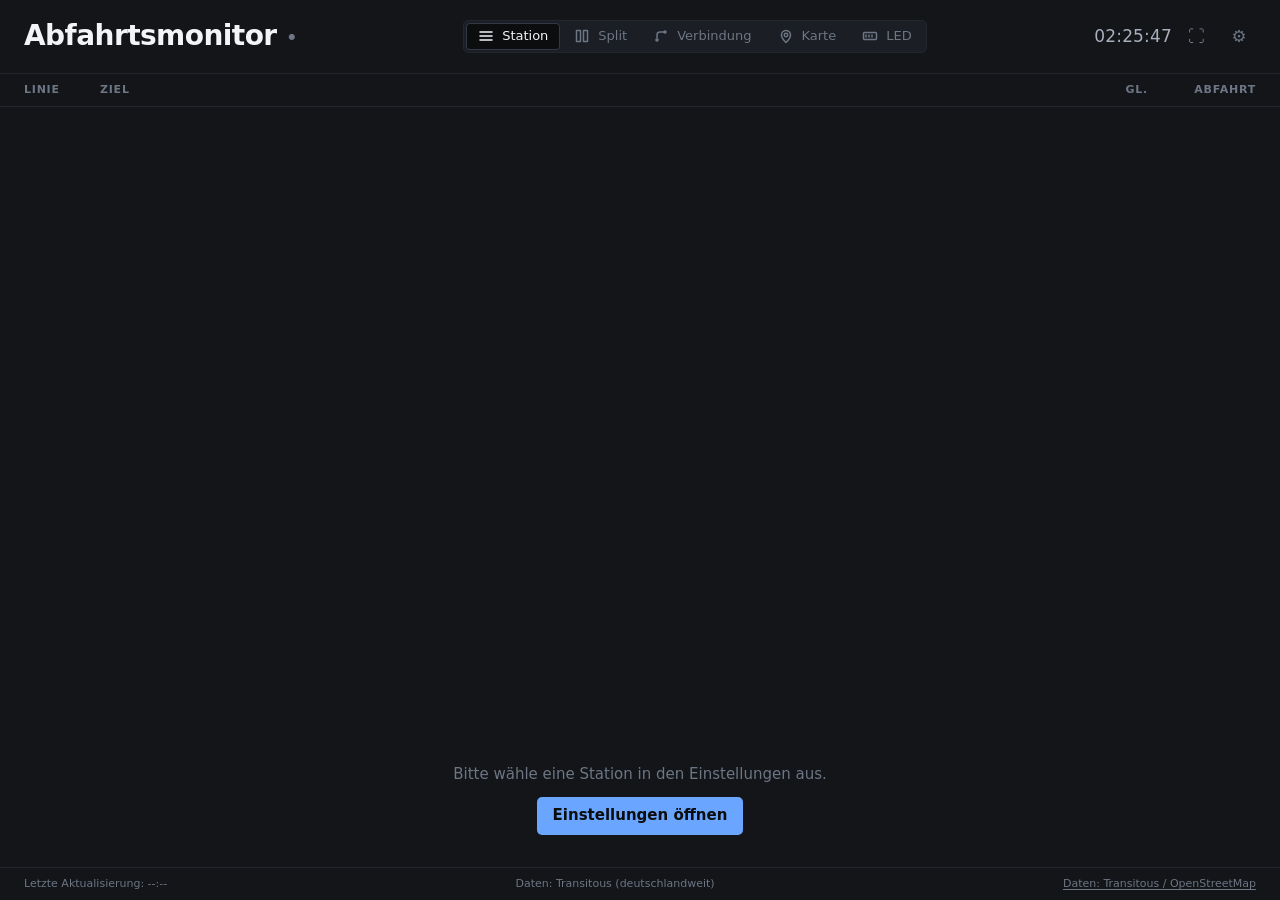
<file: index.html>
<!DOCTYPE html>
<html lang="de" data-theme="dark">
<head>
    <meta charset="UTF-8">
    <meta name="viewport" content="width=device-width, initial-scale=1.0">
    <meta name="description" content="Echtzeit-Abfahrtsmonitor für Berliner Nahverkehr (BVG/VBB) — mehrere Stationen, Fußweg-Filter, Kiosk- und LED-Panel-Ansicht.">
    <meta name="color-scheme" content="dark">
    <meta name="theme-color" content="#1a1a1a">
    <title>Abfahrtsmonitor</title>
    <link rel="icon" href="icons/icon-192.png" type="image/png">
    <link rel="apple-touch-icon" href="icons/apple-touch-icon.png">
    <link rel="manifest" href="manifest.json">
    <link rel="stylesheet" href="css/styles.css">
</head>
<body>
    <div id="app">
        <!-- Settings Panel -->
        <div id="settings-panel" class="settings-panel">
            <div class="settings-header">
                <h2>Einstellungen</h2>
                <button id="close-settings" class="btn-icon" aria-label="Close settings">&times;</button>
            </div>
            <div class="settings-content">
                <!-- Station Search -->
                <div class="setting-group">
                    <label for="station-search">Station hinzufügen</label>
                    <div class="search-wrapper">
                        <input type="text" id="station-search" placeholder="z.B. Alexanderplatz, Kottbusser Tor..." autocomplete="off">
                        <div id="search-results" class="search-results hidden"></div>
                    </div>
                </div>

                <!-- Saved Stations -->
                <div class="setting-group">
                    <label>Gespeicherte Stationen</label>
                    <div id="saved-stations" class="saved-stations"></div>
                </div>

                <!-- Home address -->
                <div class="setting-group">
                    <label for="home-address">Zuhause (Adresse)</label>
                    <div class="search-wrapper">
                        <input type="text" id="home-address" placeholder="z.B. Karl-Marx-Allee 1, 10178 Berlin" autocomplete="off">
                        <div id="home-address-results" class="search-results hidden"></div>
                    </div>
                    <div id="home-address-current" class="home-address-current"></div>
                    <p class="setting-hint">Wird als Startpunkt in der Verbindungssuche angeboten &mdash; der Fußweg zur Haltestelle wird dann mitberechnet.</p>
                </div>

                <!-- Place lookup -->
                <div class="setting-group">
                    <label>Ortssuche</label>
                    <label class="toggle-label">
                        <input type="checkbox" id="geocoder-toggle" checked>
                        <span>Orte über OpenStreetMap finden</span>
                    </label>
                    <p class="setting-hint">Findet Ziele, die der Verkehrsverbund nicht kennt (Restaurants, Markthallen, Läden). Nur wenn die Verbundsuche nichts findet, wird der Suchbegriff an <code>photon.komoot.io</code> geschickt.</p>
                </div>

                <!-- Transport Filters -->
                <div class="setting-group">
                    <label>Verkehrsmittel</label>
                    <div class="filter-toggles">
                        <label class="toggle-label">
                            <input type="checkbox" id="filter-suburban" checked>
                            <span class="badge badge-suburban">S</span> S-Bahn
                        </label>
                        <label class="toggle-label">
                            <input type="checkbox" id="filter-subway" checked>
                            <span class="badge badge-subway">U</span> U-Bahn
                        </label>
                        <label class="toggle-label">
                            <input type="checkbox" id="filter-tram" checked>
                            <span class="badge badge-tram">T</span> Tram
                        </label>
                        <label class="toggle-label">
                            <input type="checkbox" id="filter-bus" checked>
                            <span class="badge badge-bus">B</span> Bus
                        </label>
                        <label class="toggle-label">
                            <input type="checkbox" id="filter-ferry" checked>
                            <span class="badge badge-ferry">F</span> Fähre
                        </label>
                        <label class="toggle-label">
                            <input type="checkbox" id="filter-express" checked>
                            <span class="badge badge-express">IC</span> IC/ICE
                        </label>
                        <label class="toggle-label">
                            <input type="checkbox" id="filter-regional" checked>
                            <span class="badge badge-regional">RE</span> Regional
                        </label>
                    </div>
                </div>

                <!-- Theme Toggle -->
                <div class="setting-group">
                    <label>Darstellung</label>
                    <div class="theme-switch">
                        <button id="theme-dark" class="btn-theme active">Dunkel</button>
                        <button id="theme-modern" class="btn-theme">Modern</button>
                    </div>
                </div>

                <!-- Display Mode -->
                <div class="setting-group">
                    <label>Ansicht</label>
                    <div class="view-mode-switch">
                        <button id="view-single" class="btn-theme active">Einzelstation</button>
                        <button id="view-split" class="btn-theme">Split-View</button>
                        <button id="view-journey" class="btn-theme">Verbindung</button>
                        <button id="view-map" class="btn-theme">Karte</button>
                        <button id="view-led" class="btn-theme">LED-Panel</button>
                    </div>
                    <p class="setting-hint" id="split-hint">Split-View zeigt zwei Stationen nebeneinander (mind. 2 Stationen nötig).</p>
                    <p class="setting-hint" id="led-hint">LED-Panel emuliert eine 128&times;32 HUB75/P10 LED-Matrix.</p>
                </div>

                <!-- Split View Station Selection -->
                <div class="setting-group">
                    <label for="split-left-select">Split-View: Linke Station</label>
                    <select id="split-left-select"></select>
                    <label for="split-right-select">Split-View: Rechte Station</label>
                    <select id="split-right-select"></select>
                </div>

                <!-- LED Scroll Settings -->
                <div class="setting-group">
                    <label>LED-Panel Scroll</label>
                    <label class="toggle-label">
                        <input type="checkbox" id="led-scroll-toggle" checked>
                        <span>Scrollen aktiviert</span>
                    </label>
                    <label for="led-scroll-speed">Scroll-Geschwindigkeit</label>
                    <select id="led-scroll-speed">
                        <option value="1500">1.5s (Schnell)</option>
                        <option value="2000">2s</option>
                        <option value="3000" selected>3s (Standard)</option>
                        <option value="4000">4s</option>
                        <option value="5000">5s</option>
                        <option value="8000">8s (Langsam)</option>
                    </select>
                    <p class="setting-hint">Wenn deaktiviert, werden nur die nächsten 3 Abfahrten angezeigt.</p>
                </div>

                <!-- Kiosk Mode -->
                <div class="setting-group">
                    <label>Kiosk-Modus</label>
                    <label class="toggle-label">
                        <input type="checkbox" id="kiosk-toggle">
                        <span>Vollbild ohne Bedienelemente</span>
                    </label>
                    <p class="setting-hint">Doppelklick oder Escape zum Beenden des Kiosk-Modus.</p>
                </div>

                <!-- Number of Departures -->
                <div class="setting-group">
                    <label for="api-provider">Datenquelle</label>
                    <select id="api-provider">
                        <option value="api.transitous.org">Transitous (deutschlandweit)</option>
                        <option value="v6.db.transport.rest">DB (deutschlandweit)</option>
                        <option value="v6.bvg.transport.rest">BVG (Berlin)</option>
                        <option value="v6.vbb.transport.rest">VBB (Berlin + Brandenburg)</option>
                    </select>
                    <p class="setting-hint" id="provider-hint"></p>
                </div>

                <div class="setting-group">
                    <label for="departure-count">Anzahl Abfahrten</label>
                    <select id="departure-count">
                        <option value="1">1</option>
                        <option value="3">3</option>
                        <option value="6" selected>6</option>
                        <option value="9">9</option>
                        <option value="12">12</option>
                        <option value="15">15</option>
                    </select>
                </div>

                <!-- Refresh Interval -->
                <div class="setting-group">
                    <label for="refresh-interval">Aktualisierung (Sekunden)</label>
                    <input type="number" id="refresh-interval" min="10" max="120" value="30">
                </div>
            </div>
        </div>

        <!-- Main Display -->
        <div id="display" class="display">
            <!-- Header -->
            <div class="display-header" id="display-header">
                <div class="header-left">
                    <h1 class="station-name" id="current-station-name">Abfahrtsmonitor</h1>
                    <span class="realtime-indicator" id="realtime-indicator" title="Echtzeitdaten">&#9679;</span>
                </div>
                <!-- Ansicht: the same modes as the settings panel, one click away.
                     data-view drives both; the settings buttons stay in sync. -->
                <div class="view-switch" id="view-switch" role="group" aria-label="Ansicht">
                    <button class="view-btn active" data-view="single" title="Einzelstation">
                        <svg viewBox="0 0 16 16" aria-hidden="true"><path d="M2 4h12M2 8h12M2 12h12"/></svg>
                        <span>Station</span>
                    </button>
                    <button class="view-btn" data-view="split" title="Split-View">
                        <svg viewBox="0 0 16 16" aria-hidden="true"><path d="M2.5 2.5h4v11h-4zM9.5 2.5h4v11h-4z"/></svg>
                        <span>Split</span>
                    </button>
                    <button class="view-btn" data-view="journey" title="Verbindung suchen">
                        <svg viewBox="0 0 16 16" aria-hidden="true"><circle cx="4" cy="12" r="1.8"/><circle cx="12" cy="4" r="1.8"/><path d="M4 10V7a3 3 0 0 1 3-3h5"/></svg>
                        <span>Verbindung</span>
                    </button>
                    <button class="view-btn" data-view="map" title="Karte">
                        <svg viewBox="0 0 16 16" aria-hidden="true"><path d="M8 14.5s4.5-4.2 4.5-7.5a4.5 4.5 0 1 0-9 0c0 3.3 4.5 7.5 4.5 7.5z"/><circle cx="8" cy="7" r="1.7"/></svg>
                        <span>Karte</span>
                    </button>
                    <button class="view-btn" data-view="led" title="LED-Panel">
                        <svg viewBox="0 0 16 16" aria-hidden="true"><rect x="1.5" y="4.5" width="13" height="7" rx="1"/><path d="M4 7v2M7 7v2M10 7v2"/></svg>
                        <span>LED</span>
                    </button>
                </div>

                <div class="header-right">
                    <span id="clock" class="clock"></span>
                    <button id="kiosk-btn" class="btn-icon" aria-label="Kiosk mode" title="Kiosk-Modus">&#9974;</button>
                    <button id="open-settings" class="btn-icon" aria-label="Settings">&#9881;</button>
                </div>
            </div>

            <!-- Station Tabs (for single-view with multiple stations) -->
            <div id="station-tabs" class="station-tabs hidden"></div>

            <!-- Alerts Banner -->
            <div id="alerts-banner" class="alerts-banner hidden" role="status" aria-live="polite"></div>

            <!-- Single Station Board -->
            <div id="single-view" class="board">
                <div class="board-header">
                    <span class="col-line">Linie</span>
                    <span class="col-destination">Ziel</span>
                    <span class="col-platform">Gl.</span>
                    <span class="col-departure">Abfahrt</span>
                </div>
                <div id="departures-list" class="departures-list"></div>
                <div class="loading hidden" id="loading-indicator">
                    <div class="loading-spinner"></div>
                    <p>Lade Abfahrten...</p>
                </div>
                <div class="no-station hidden" id="no-station-msg">
                    <p>Bitte wähle eine Station in den Einstellungen aus.</p>
                    <button id="open-settings-cta" class="btn-primary">Einstellungen öffnen</button>
                </div>
                <div class="board-message hidden" id="board-message"></div>
            </div>

            <!-- Split View (two stations side by side) -->
            <div id="split-view" class="split-view hidden">
                <div class="split-pane" id="split-pane-left">
                    <div class="split-pane-header" id="split-header-left">Station 1</div>
                    <div class="board-header">
                        <span class="col-line">Linie</span>
                        <span class="col-destination">Ziel</span>
                        <span class="col-platform">Gl.</span>
                        <span class="col-departure">Abfahrt</span>
                    </div>
                    <div class="departures-list" id="split-departures-left"></div>
                </div>
                <div class="split-divider"></div>
                <div class="split-pane" id="split-pane-right">
                    <div class="split-pane-header" id="split-header-right">Station 2</div>
                    <div class="board-header">
                        <span class="col-line">Linie</span>
                        <span class="col-destination">Ziel</span>
                        <span class="col-platform">Gl.</span>
                        <span class="col-departure">Abfahrt</span>
                    </div>
                    <div class="departures-list" id="split-departures-right"></div>
                </div>
            </div>

            <!-- Journey Planner View -->
            <div id="journey-view" class="journey-view hidden">
                <div class="journey-controls">
                    <div class="journey-endpoint">
                        <label for="journey-from">Von</label>
                        <select id="journey-from"></select>
                    </div>
                    <span class="journey-arrow" aria-hidden="true">&rarr;</span>
                    <div class="journey-endpoint search-wrapper">
                        <label for="journey-to">Nach</label>
                        <input type="text" id="journey-to" placeholder="Ziel suchen&hellip;" autocomplete="off">
                        <div id="journey-to-results" class="search-results hidden"></div>
                    </div>
                    <button id="journey-fav" class="btn-icon journey-fav" title="Ziel merken"
                            aria-label="Ziel merken" aria-pressed="false">&#9734;</button>
                    <button id="journey-search" class="btn-primary">Verbindungen</button>
                </div>
                <div class="journey-meta-row">
                    <div id="journey-favourites" class="journey-favourites"></div>
                    <span id="journey-walk-note" class="journey-walk-note"></span>
                </div>
                <div id="journey-results" class="journey-results" aria-live="polite"></div>
            </div>

            <!-- Map View -->
            <div id="map-view" class="map-view hidden">
                <div class="map-toolbar">
                    <span class="map-title is-default" id="map-title">Karte</span>
                    <div class="search-wrapper map-line-search">
                        <input type="text" id="map-line-input" placeholder="Linie anzeigen, z.B. M10"
                               autocomplete="off" aria-label="Linie anzeigen">
                        <div id="map-line-results" class="search-results hidden"></div>
                    </div>
                    <label class="toggle-label map-live">
                        <input type="checkbox" id="map-live-toggle" checked>
                        <span class="label-long">Live-Fahrzeuge</span>
                        <span class="label-short" aria-hidden="true">Live</span>
                    </label>
                    <div class="map-filters" id="map-filters" role="group" aria-label="Verkehrsmittel auf der Karte">
                        <button class="map-filter badge badge-suburban" data-product="suburban" title="S-Bahn" aria-pressed="true">S</button>
                        <button class="map-filter badge badge-subway" data-product="subway" title="U-Bahn" aria-pressed="true">U</button>
                        <button class="map-filter badge badge-tram" data-product="tram" title="Tram" aria-pressed="true">T</button>
                        <button class="map-filter badge badge-bus" data-product="bus" title="Bus" aria-pressed="true">B</button>
                        <button class="map-filter badge badge-ferry" data-product="ferry" title="F&auml;hre" aria-pressed="true">F</button>
                        <button class="map-filter badge badge-express" data-product="express" title="IC/ICE" aria-pressed="true">IC</button>
                        <button class="map-filter badge badge-regional" data-product="regional" title="Regional" aria-pressed="true">RE</button>
                    </div>
                    <button id="map-fit" class="btn-ghost" title="Ansicht anpassen" aria-label="Ansicht anpassen">
                        <span class="label-long">Ansicht anpassen</span>
                        <span class="label-short" aria-hidden="true">&#8690;</span>
                    </button>
                    <button id="map-clear" class="btn-ghost" title="Route l&ouml;schen" aria-label="Route l&ouml;schen">
                        <span class="label-long">Route l&ouml;schen</span>
                        <span class="label-short" aria-hidden="true">&#10005;</span>
                    </button>
                    <span class="map-status" id="map-status"></span>
                </div>
                <div id="map-container" class="map-container"></div>
                <button id="map-reload-area" class="map-reload-area hidden" type="button">
                    <span aria-hidden="true">&#8635;</span> Fahrzeuge hier laden
                </button>
            </div>

            <!-- LED Panel Emulation View -->
            <div id="led-view" class="led-view hidden">
                <div class="led-frame">
                    <canvas id="led-canvas" width="128" height="32"></canvas>
                </div>
            </div>

            <!-- Footer -->
            <div class="display-footer" id="display-footer">
                <span id="last-update">Letzte Aktualisierung: --:--</span>
                <span class="data-source" id="data-source">Daten werden geladen&hellip;</span>
                <a class="data-attribution hidden" id="data-attribution" target="_blank" rel="noopener"></a>
            </div>
        </div>
    </div>

    <script src="js/motis.js" defer></script>
    <script src="js/api.js" defer></script>
    <script src="js/config.js" defer></script>
    <script src="js/led-renderer.js" defer></script>
    <script src="js/map.js" defer></script>
    <script src="js/journey.js" defer></script>
    <script src="js/geocode.js" defer></script>
    <script src="js/app.js" defer></script>
</body>
</html>
</file>
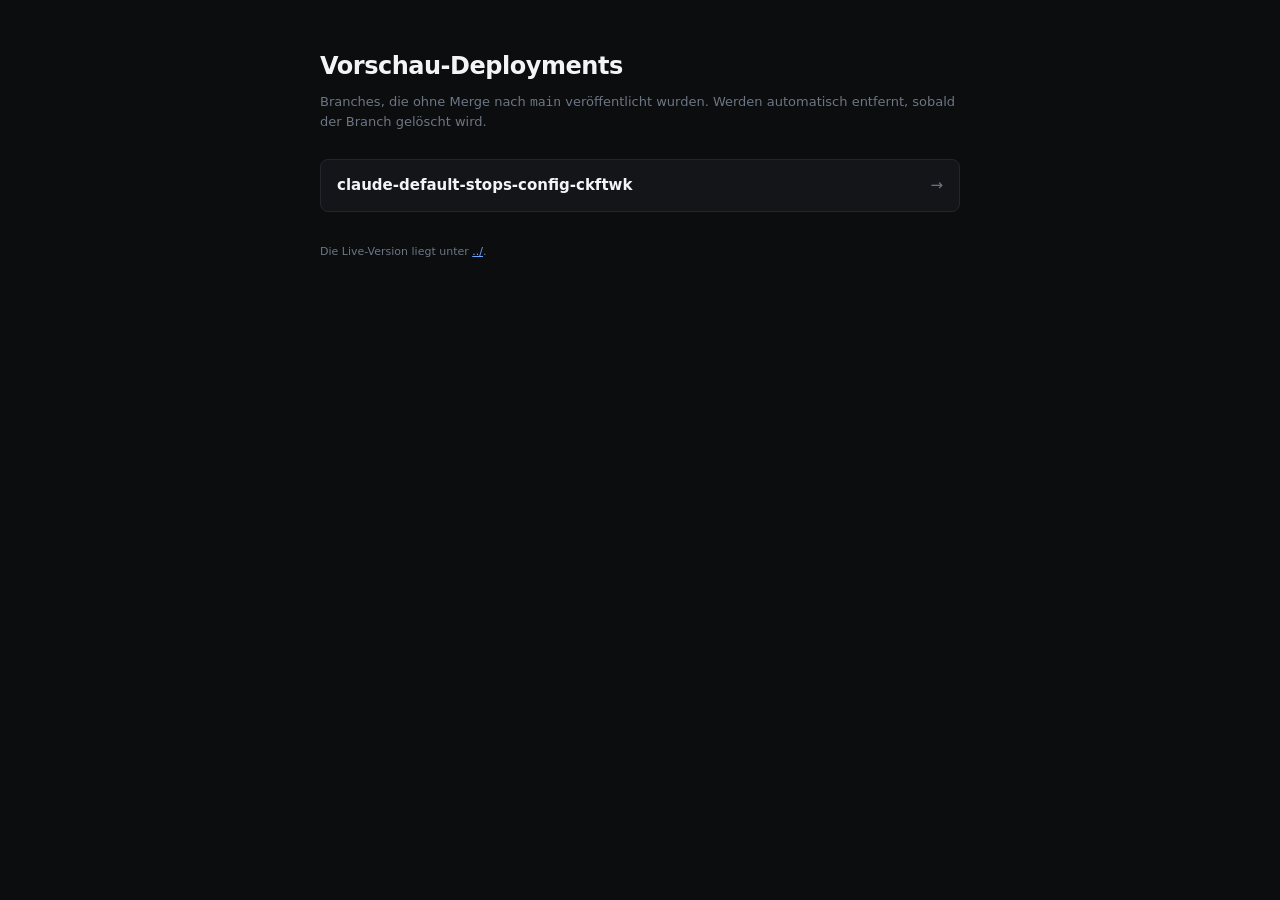
<file: preview/index.html>
<!DOCTYPE html>
<html lang="de">
<head>
<meta charset="UTF-8">
<meta name="viewport" content="width=device-width, initial-scale=1.0">
<meta name="color-scheme" content="dark">
<title>Vorschau-Deployments — Abfahrtsmonitor</title>
<style>
  :root {
    --surface-0: #0c0d0f; --surface-1: #131519; --surface-2: #1b1e24;
    --text-1: #f2f4f7; --text-2: #a8b0bd; --text-3: #6c7684;
    --line: #23262d; --accent: #6aa5ff;
    color-scheme: dark;
  }
  * { box-sizing: border-box; margin: 0; padding: 0; }
  body {
    font: 15px/1.5 system-ui, -apple-system, 'Segoe UI', Roboto, sans-serif;
    background: var(--surface-0); color: var(--text-1);
    padding: 48px 24px; display: flex; justify-content: center;
    -webkit-font-smoothing: antialiased;
  }
  main { width: 100%; max-width: 640px; }
  h1 { font-size: 1.5rem; font-weight: 650; letter-spacing: -0.02em; }
  .lede { color: var(--text-3); margin: 8px 0 28px; font-size: 0.8125rem; }
  ul { list-style: none; display: flex; flex-direction: column; gap: 8px; }
  a.card {
    display: flex; align-items: center; justify-content: space-between; gap: 16px;
    padding: 14px 16px; border: 1px solid var(--line); border-radius: 8px;
    background: var(--surface-1); color: var(--text-1); text-decoration: none;
    transition: border-color 120ms, background 120ms;
  }
  a.card:hover { border-color: var(--accent); background: var(--surface-2); }
  .name { font-weight: 650; word-break: break-word; }
  .go { color: var(--text-3); flex-shrink: 0; }
  footer { margin-top: 32px; font-size: 0.6875rem; color: var(--text-3); }
  footer a { color: var(--accent); }
</style>
</head>
<body>
<main>
<h1>Vorschau-Deployments</h1>
<p class="lede">Branches, die ohne Merge nach <code>main</code> veröffentlicht wurden. Werden automatisch entfernt, sobald der Branch gelöscht wird.</p>
<ul>
  <li><a class="card" href="./claude-default-stops-config-ckftwk/"><span class="name">claude-default-stops-config-ckftwk</span><span class="go">&rarr;</span></a></li>
</ul>
<footer>Die Live-Version liegt unter <a href="../">../</a>.</footer>
</main>
</body>
</html>
</file>
<file: css/styles.css>
/* =============================================================================
   Abfahrtsmonitor — design system

   One token set, two themes. Everything below is expressed in those tokens, so
   a theme is a palette swap rather than a parallel stylesheet.

   Principles:
   - Colour carries information, not decoration. Line badges are the only
     saturated things on screen; every surface around them stays neutral.
   - One type family, one scale, tabular figures wherever numbers are compared.
   - Hairlines and spacing separate rows — not alternating fills or borders.
   ========================================================================== */

:root {
    /* --- Type --- */
    --font-sans: system-ui, -apple-system, 'Segoe UI', Roboto, 'Helvetica Neue', Arial, sans-serif;
    --font-mono: ui-monospace, SFMono-Regular, 'SF Mono', Menlo, Consolas, monospace;

    --text-xs: 0.6875rem;   /* 11px — captions, meta */
    --text-sm: 0.8125rem;   /* 13px — secondary */
    --text-base: 0.9375rem; /* 15px — body */
    --text-md: 1.0625rem;   /* 17px — destinations */
    --text-lg: 1.375rem;    /* 22px — times */
    --text-xl: 1.75rem;     /* 28px — station name */

    --weight-normal: 400;
    --weight-medium: 500;
    --weight-bold: 650;

    /* --- Spacing (8px rhythm) --- */
    --space-1: 4px;
    --space-2: 8px;
    --space-3: 12px;
    --space-4: 16px;
    --space-5: 24px;
    --space-6: 32px;

    --gutter: var(--space-5);

    /* --- Motion --- */
    --ease: cubic-bezier(0.2, 0, 0.2, 1);
    --fast: 120ms;
    --slow: 240ms;
}

/* --- Board: deep neutral, built to be read across a room --- */
[data-theme="dark"] {
    --surface-0: #0c0d0f;   /* page */
    --surface-1: #131519;   /* board */
    --surface-2: #1b1e24;   /* raised: panels, inputs */
    --surface-3: #23272f;   /* hover */

    --text-1: #f2f4f7;      /* primary */
    --text-2: #a8b0bd;      /* secondary */
    --text-3: #6c7684;      /* muted */

    --line: #23262d;        /* hairline */
    --line-strong: #333844;

    --accent: #6aa5ff;
    --accent-soft: rgba(106, 165, 255, 0.14);
    --accent-text: #0c0d0f;

    --danger: #ff7a6b;
    --ok: #6fcf97;
    --warn: #f0b866;
    --warn-soft: rgba(240, 184, 102, 0.12);

    --radius: 8px;
    --radius-sm: 5px;
    --shadow: 0 12px 32px rgba(0, 0, 0, 0.45);

    --badge-fg: #ffffff;
    --map-stop: #8892a0;
    --map-stop-major: #f2f4f7;
    --map-stop-ring: #0c0d0f;

    color-scheme: dark;
}

/* --- Modern: softer, cooler, more card-like --- */
[data-theme="modern"] {
    --surface-0: #15171e;
    --surface-1: #1b1e27;
    --surface-2: #232733;
    --surface-3: #2c313f;

    --text-1: #e8ebf2;
    --text-2: #a6adbd;
    --text-3: #737b8c;

    --line: #2a2f3c;
    --line-strong: #3a4152;

    --accent: #8fa9ff;
    --accent-soft: rgba(143, 169, 255, 0.16);
    --accent-text: #15171e;

    --danger: #f79489;
    --ok: #8ad9ab;
    --warn: #f2c078;
    --warn-soft: rgba(242, 192, 120, 0.14);

    --radius: 14px;
    --radius-sm: 9px;
    --shadow: 0 16px 40px rgba(0, 0, 0, 0.4);

    --badge-fg: #ffffff;
    --map-stop: #8f97a8;
    --map-stop-major: #e8ebf2;
    --map-stop-ring: #1b1e27;

    color-scheme: dark;
}

/* ===== Reset & base ===== */
*, *::before, *::after {
    box-sizing: border-box;
    margin: 0;
    padding: 0;
}

html, body {
    height: 100%;
    overflow: hidden;
}

body {
    font-family: var(--font-sans);
    font-size: var(--text-base);
    line-height: 1.45;
    background: var(--surface-0);
    color: var(--text-1);
    -webkit-font-smoothing: antialiased;
    text-rendering: optimizeLegibility;
}

#app {
    height: 100%;
    display: flex;
}

button, input, select {
    font: inherit;
    color: inherit;
}

:focus-visible {
    outline: 2px solid var(--accent);
    outline-offset: 2px;
    border-radius: var(--radius-sm);
}

.hidden {
    display: none !important;
}

/* Numbers that get compared down a column must not jitter. */
.clock,
.col-departure,
.leg-time,
.journey-window,
.walk-time-input {
    font-variant-numeric: tabular-nums;
    font-feature-settings: 'tnum' 1;
}

/* ===== Display shell ===== */
.display {
    flex: 1;
    display: flex;
    flex-direction: column;
    min-width: 0;
    background: var(--surface-1);
}

.display-header {
    display: flex;
    align-items: center;
    justify-content: space-between;
    flex-wrap: wrap;
    gap: var(--space-3) var(--space-4);
    padding: var(--space-4) var(--gutter);
    border-bottom: 1px solid var(--line);
    background: var(--surface-1);
}

.header-left {
    display: flex;
    align-items: center;
    gap: var(--space-3);
    min-width: 0;
}

.station-name {
    font-size: var(--text-xl);
    font-weight: var(--weight-bold);
    letter-spacing: -0.02em;
    color: var(--text-1);
    white-space: nowrap;
    overflow: hidden;
    text-overflow: ellipsis;
}

/* Live-data dot: grey when the feed is only scheduled data, green when real. */
.realtime-indicator {
    font-size: 0.5rem;
    color: var(--text-3);
    transition: color var(--slow) var(--ease);
    flex-shrink: 0;
}

.realtime-indicator.is-live {
    color: var(--ok);
}

.header-right {
    display: flex;
    align-items: center;
    gap: var(--space-2);
    flex-shrink: 0;
}

.clock {
    font-size: var(--text-md);
    font-weight: var(--weight-medium);
    color: var(--text-2);
    letter-spacing: 0.01em;
}

.display-footer {
    display: flex;
    justify-content: space-between;
    gap: var(--space-4);
    padding: var(--space-2) var(--gutter);
    border-top: 1px solid var(--line);
    font-size: var(--text-xs);
    color: var(--text-3);
}

/* Credit for sources that require it — a link, and it has to stay legible. */
.data-attribution {
    color: var(--text-3);
    text-decoration: underline;
    text-underline-offset: 2px;
    white-space: nowrap;
}

.data-attribution:hover { color: var(--text-2); }

/* ===== View switch (header) ===== */
.view-switch {
    display: flex;
    gap: 2px;
    padding: 2px;
    border: 1px solid var(--line);
    border-radius: var(--radius-sm);
    background: var(--surface-2);
    flex-shrink: 0;
}

.view-btn {
    display: inline-flex;
    align-items: center;
    gap: var(--space-2);
    padding: var(--space-1) var(--space-3);
    border: none;
    border-radius: calc(var(--radius-sm) - 1px);
    background: transparent;
    color: var(--text-3);
    font-size: var(--text-sm);
    font-weight: var(--weight-medium);
    white-space: nowrap;
    cursor: pointer;
    transition: background var(--fast) var(--ease), color var(--fast) var(--ease);
}

.view-btn svg {
    width: 16px;
    height: 16px;
    flex-shrink: 0;
    fill: none;
    stroke: currentColor;
    stroke-width: 1.5;
    stroke-linecap: round;
    stroke-linejoin: round;
}

/* The journey and map glyphs read better as solid dots than as rings. */
.view-btn svg circle { fill: currentColor; stroke: none; }
.view-btn svg circle[r="1.7"] { fill: var(--surface-1); stroke: currentColor; }

.view-btn:hover { color: var(--text-1); }

.view-btn.active {
    background: var(--surface-0);
    color: var(--text-1);
    box-shadow: inset 0 0 0 1px var(--line-strong);
}

/* ===== Buttons ===== */
.btn-icon {
    display: inline-flex;
    align-items: center;
    justify-content: center;
    width: 34px;
    height: 34px;
    border: none;
    border-radius: var(--radius-sm);
    background: transparent;
    color: var(--text-3);
    cursor: pointer;
    font-size: 1.05rem;
    transition: background var(--fast) var(--ease), color var(--fast) var(--ease);
}

.btn-icon:hover {
    background: var(--surface-3);
    color: var(--text-1);
}

.btn-primary {
    padding: var(--space-2) var(--space-4);
    border: none;
    border-radius: var(--radius-sm);
    background: var(--accent);
    color: var(--accent-text);
    font-weight: var(--weight-bold);
    cursor: pointer;
    transition: filter var(--fast) var(--ease);
}

.btn-primary:hover { filter: brightness(1.08); }

.btn-ghost {
    padding: var(--space-1) var(--space-3);
    border: 1px solid var(--line-strong);
    border-radius: var(--radius-sm);
    background: transparent;
    color: var(--text-2);
    font-size: var(--text-sm);
    cursor: pointer;
    transition: border-color var(--fast) var(--ease), color var(--fast) var(--ease);
}

.btn-ghost:hover { border-color: var(--accent); color: var(--text-1); }

.btn-theme {
    padding: var(--space-2) var(--space-3);
    border: 1px solid var(--line-strong);
    border-radius: var(--radius-sm);
    background: transparent;
    color: var(--text-2);
    font-size: var(--text-sm);
    cursor: pointer;
    transition: all var(--fast) var(--ease);
}

.btn-theme:hover { color: var(--text-1); border-color: var(--text-3); }

.btn-theme.active {
    background: var(--accent-soft);
    border-color: var(--accent);
    color: var(--text-1);
}

.btn-remove {
    width: 26px;
    height: 26px;
    border: none;
    border-radius: var(--radius-sm);
    background: transparent;
    color: var(--text-3);
    font-size: 1.1rem;
    line-height: 1;
    cursor: pointer;
    transition: background var(--fast) var(--ease), color var(--fast) var(--ease);
}

.btn-remove:hover { background: var(--surface-3); color: var(--danger); }

.btn-home {
    width: 26px;
    height: 26px;
    border: none;
    border-radius: var(--radius-sm);
    background: transparent;
    color: var(--text-3);
    font-size: 0.85rem;
    line-height: 1;
    cursor: pointer;
    transition: color var(--fast) var(--ease);
}

.btn-home:hover { color: var(--text-2); }
.btn-home.active { color: var(--warn); }

/* ===== Settings panel ===== */
.settings-panel {
    width: 340px;
    flex-shrink: 0;
    display: flex;
    flex-direction: column;
    background: var(--surface-2);
    border-right: 1px solid var(--line);
    margin-left: -340px;
    transition: margin-left var(--slow) var(--ease);
}

.settings-panel.open { margin-left: 0; }

.settings-header {
    display: flex;
    align-items: center;
    justify-content: space-between;
    padding: var(--space-4) var(--space-5);
    border-bottom: 1px solid var(--line);
}

.settings-header h2 {
    font-size: var(--text-md);
    font-weight: var(--weight-bold);
    letter-spacing: -0.01em;
}

.settings-content {
    flex: 1;
    overflow-y: auto;
    padding: var(--space-5);
    display: flex;
    flex-direction: column;
    gap: var(--space-5);
}

.setting-group {
    display: flex;
    flex-direction: column;
    gap: var(--space-2);
}

.setting-group > label {
    font-size: var(--text-xs);
    font-weight: var(--weight-bold);
    text-transform: uppercase;
    letter-spacing: 0.07em;
    color: var(--text-3);
}

.setting-hint {
    font-size: var(--text-xs);
    color: var(--text-3);
    line-height: 1.5;
}

/* ===== Form controls ===== */
input[type="text"],
input[type="number"],
select {
    width: 100%;
    padding: var(--space-2) var(--space-3);
    border: 1px solid var(--line-strong);
    border-radius: var(--radius-sm);
    background: var(--surface-1);
    color: var(--text-1);
    transition: border-color var(--fast) var(--ease);
}

input[type="text"]:focus,
input[type="number"]:focus,
select:focus {
    border-color: var(--accent);
    outline: none;
}

input::placeholder { color: var(--text-3); }

.toggle-label {
    display: flex;
    align-items: center;
    gap: var(--space-2);
    font-size: var(--text-sm);
    color: var(--text-2);
    cursor: pointer;
}

.toggle-label input[type="checkbox"] {
    width: 15px;
    height: 15px;
    accent-color: var(--accent);
    cursor: pointer;
}

.filter-toggles {
    display: grid;
    grid-template-columns: 1fr 1fr;
    gap: var(--space-2);
}

.theme-switch,
.view-mode-switch {
    display: flex;
    flex-wrap: wrap;
    gap: var(--space-2);
}

/* ===== Station search ===== */
.search-wrapper { position: relative; }

.search-results {
    position: absolute;
    top: calc(100% + 4px);
    left: 0;
    right: 0;
    z-index: 20;
    max-height: 280px;
    overflow-y: auto;
    background: var(--surface-2);
    border: 1px solid var(--line-strong);
    border-radius: var(--radius-sm);
    box-shadow: var(--shadow);
}

.search-result-item {
    display: flex;
    align-items: center;
    justify-content: space-between;
    gap: var(--space-2);
    padding: var(--space-2) var(--space-3);
    cursor: pointer;
    border-bottom: 1px solid var(--line);
    font-size: var(--text-sm);
    transition: background var(--fast) var(--ease);
}

.search-result-item:last-child { border-bottom: none; }
.search-result-item:hover { background: var(--surface-3); }

.result-products {
    display: flex;
    gap: 3px;
    flex-shrink: 0;
}

/* Marks a destination that isn't a stop, so "Markthalle 9" doesn't read as
   though it were a station. */
.result-kind {
    padding: 1px 6px;
    border: 1px solid var(--line-strong);
    border-radius: 999px;
    font-size: 0.625rem;
    color: var(--text-3);
    white-space: nowrap;
}

/* ===== Saved stations ===== */
.saved-stations {
    display: flex;
    flex-direction: column;
    gap: var(--space-1);
}

.saved-station {
    display: flex;
    align-items: center;
    gap: var(--space-2);
    padding: var(--space-1) var(--space-2);
    border-radius: var(--radius-sm);
    background: var(--surface-1);
}

.saved-station.is-home { box-shadow: inset 2px 0 0 var(--warn); }

.station-info {
    flex: 1 1 auto;
    min-width: 60px;
    font-size: var(--text-sm);
    white-space: nowrap;
    overflow: hidden;
    text-overflow: ellipsis;
}

/* Typed selector on purpose: `input[type="number"]` above is more specific
   than a bare class and would otherwise stretch this to the full row. */
input.walk-time-input {
    width: 52px;
    flex-shrink: 0;
    padding: 3px var(--space-1);
    text-align: right;
    font-size: var(--text-sm);
}

.walk-time-unit {
    font-size: var(--text-xs);
    color: var(--text-3);
}

/* Journey: favourites + walk note */
.journey-meta-row {
    display: flex;
    align-items: center;
    gap: var(--space-3);
    flex-wrap: wrap;
    padding: 0 var(--gutter) var(--space-3);
}

.journey-favourites { display: flex; gap: var(--space-1); flex-wrap: wrap; }

.fav-chip {
    display: inline-flex;
    align-items: center;
    gap: var(--space-1);
    max-width: 220px;
    padding: var(--space-1) var(--space-2);
    border: 1px solid var(--line-strong);
    border-radius: 999px;
    background: transparent;
    color: var(--text-2);
    font-size: var(--text-sm);
    cursor: pointer;
    transition: border-color var(--fast) var(--ease), color var(--fast) var(--ease);
}

.fav-chip:hover { border-color: var(--accent); color: var(--text-1); }
.fav-name { overflow: hidden; text-overflow: ellipsis; white-space: nowrap; }
.fav-remove { color: var(--text-3); padding-left: 2px; }
.fav-remove:hover { color: var(--danger); }

.journey-fav { font-size: 1.1rem; }
.journey-fav[aria-pressed="true"] { color: var(--warn); }
.journey-fav:disabled { opacity: 0.35; cursor: default; }

.journey-walk-note {
    margin-left: auto;
    font-size: var(--text-xs);
    color: var(--text-3);
}

.result-name { display: flex; flex-direction: column; gap: 1px; min-width: 0; }
.result-detail { font-size: var(--text-xs); color: var(--text-3); }

.home-address-current {
    display: flex;
    align-items: center;
    gap: var(--space-2);
}

.home-address-current:empty { display: none; }

.home-address-label {
    flex: 1;
    min-width: 0;
    padding: var(--space-1) var(--space-2);
    border-radius: var(--radius-sm);
    background: var(--surface-1);
    font-size: var(--text-sm);
    word-break: break-word;
}

.map-line-search { width: 190px; flex-shrink: 0; }

.map-line-search input {
    padding: var(--space-1) var(--space-2);
    font-size: var(--text-sm);
}

.line-result-direction {
    flex: 1;
    min-width: 0;
    overflow: hidden;
    text-overflow: ellipsis;
    white-space: nowrap;
}

.map-line-search .search-result-item { gap: var(--space-2); justify-content: flex-start; }


.map-line-search .search-results { width: 280px; }

/* Controls carry a full label and a cramped one; compact mode swaps them. */
.label-short { display: none; }

.map-filters {
    display: flex;
    gap: var(--space-1);
    transition: opacity var(--fast) var(--ease);
}

/* While a line or connection is shown, live vehicles follow that instead of
   the product filter — so the chips are inert and shouldn't look active. */
.map-filters.is-muted { opacity: 0.35; pointer-events: none; }

/* Product toggles: the badge is the control. Off reads as drained rather than
   hidden, so you can still see what you switched off. */
.map-filter {
    border: none;
    cursor: pointer;
    opacity: 1;
    transition: opacity var(--fast) var(--ease), filter var(--fast) var(--ease);
}

.map-filter[aria-pressed="false"] {
    opacity: 0.3;
    filter: grayscale(1);
}

/* Permanent labels on the endpoints of a short route */
.map-stop-tip.leaflet-tooltip {
    background: var(--surface-2);
    border: 1px solid var(--line-strong);
    color: var(--text-1);
    font: var(--weight-medium) var(--text-xs)/1.4 var(--font-sans);
    box-shadow: none;
}

.map-stop-tip.leaflet-tooltip-top::before { border-top-color: var(--line-strong); }

.empty-hint {
    font-size: var(--text-sm);
    color: var(--text-3);
}

/* ===== Station tabs ===== */
.station-tabs {
    display: flex;
    gap: var(--space-1);
    padding: var(--space-2) var(--gutter);
    border-bottom: 1px solid var(--line);
    overflow-x: auto;
}

.station-tab {
    padding: var(--space-1) var(--space-3);
    border: none;
    border-radius: var(--radius-sm);
    background: transparent;
    color: var(--text-3);
    font-size: var(--text-sm);
    white-space: nowrap;
    cursor: pointer;
    transition: background var(--fast) var(--ease), color var(--fast) var(--ease);
}

.station-tab:hover { color: var(--text-1); }

.station-tab.active {
    background: var(--accent-soft);
    color: var(--text-1);
}

/* ===== Alerts ===== */
.alerts-banner {
    display: flex;
    flex-direction: column;
    gap: var(--space-1);
    padding: var(--space-2) var(--gutter);
    background: var(--warn-soft);
    border-bottom: 1px solid var(--line);
}

.alert-item {
    display: flex;
    gap: var(--space-2);
    font-size: var(--text-sm);
    color: var(--warn);
}

.alert-item::before {
    content: '!';
    font-weight: var(--weight-bold);
    flex-shrink: 0;
}

/* ===== Departure board ===== */
.board {
    flex: 1;
    display: flex;
    flex-direction: column;
    min-height: 0;
    overflow: hidden;
}

.board-header,
.departure-row {
    display: grid;
    grid-template-columns: 64px 1fr 44px 96px;
    gap: var(--space-3);
    align-items: center;
    padding: 0 var(--gutter);
}

.board-header {
    padding-top: var(--space-2);
    padding-bottom: var(--space-2);
    border-bottom: 1px solid var(--line);
    font-size: var(--text-xs);
    font-weight: var(--weight-bold);
    text-transform: uppercase;
    letter-spacing: 0.07em;
    color: var(--text-3);
}

.board-header .col-departure,
.board-header .col-platform { text-align: right; }

/* The column classes below set their own size and weight for data rows — the
   header reuses the same classes for alignment only, so it restates its own. */
.board-header .col-line,
.board-header .col-destination,
.board-header .col-platform,
.board-header .col-departure {
    font-size: var(--text-xs);
    font-weight: var(--weight-bold);
    letter-spacing: 0.07em;
    color: var(--text-3);
    line-height: 1.45;
}

.departures-list {
    flex: 1;
    overflow-y: auto;
}

.departure-row {
    min-height: 56px;
    border-bottom: 1px solid var(--line);
    transition: background var(--fast) var(--ease);
}

.departure-row:last-child { border-bottom: none; }
.departure-row.is-clickable { cursor: pointer; }
.departure-row.is-clickable:hover { background: var(--surface-2); }

/* Last-known departures kept on screen while the API is unreachable. Dimmed
   so they are legible but visibly not live. */
.departures-list.is-stale { opacity: 0.5; }

.departure-row.cancelled { opacity: 0.45; }
.departure-row.cancelled .col-destination { text-decoration: line-through; }
.departure-row.delayed .col-departure { color: var(--danger); }

.col-line { display: flex; align-items: center; }

.col-destination {
    font-size: var(--text-md);
    color: var(--text-1);
    white-space: nowrap;
    overflow: hidden;
    text-overflow: ellipsis;
}

.col-platform {
    font-size: var(--text-sm);
    color: var(--text-3);
    text-align: right;
}

.col-departure {
    text-align: right;
    font-size: var(--text-lg);
    font-weight: var(--weight-bold);
    letter-spacing: -0.02em;
    color: var(--text-1);
    line-height: 1.15;
    white-space: nowrap;
}

/* Punctuality reads as a caption under the time, never as a second number. */
.col-departure .delay-info,
.col-departure .on-time {
    display: block;
    font-size: var(--text-xs);
    font-weight: var(--weight-normal);
    letter-spacing: 0;
}

.col-departure .delay-info { color: var(--danger); }
.col-departure .on-time { color: var(--text-3); }
.now-text { color: var(--accent); }
.cancelled-text { color: var(--danger); font-size: var(--text-base); }

/* ===== Line badges ===== */
.line-badge {
    display: inline-flex;
    align-items: center;
    justify-content: center;
    min-width: 44px;
    height: 26px;
    padding: 0 var(--space-2);
    border-radius: var(--radius-sm);
    font-size: var(--text-sm);
    font-weight: var(--weight-bold);
    letter-spacing: 0.01em;
    color: var(--badge-fg);
    background: #4a5260;
}

/* Line colours live on `.line-tint`, which both the board badge and the
   journey chip carry — so a U5 is the same brown in every view. Official BVG
   families, held one step back from full saturation so a full board doesn't
   turn into a colour chart. */
.line-tint.suburban { background: #1a7d4c; }
.line-tint.subway   { background: #2160a4; }
.line-tint.tram     { background: #b52d28; }
.line-tint.bus      { background: #8a3182; }
.line-tint.ferry    { background: #17789e; }
.line-tint.express  { background: #4a5260; }
.line-tint.regional { background: #c02128; }

/* Individual U-Bahn lines */
.line-tint.u1 { background: #6fa348; }
.line-tint.u2 { background: #cc4327; }
.line-tint.u3 { background: #16785e; }
.line-tint.u4 { background: #e0c528; color: #1c1a10; }
.line-tint.u5 { background: #78552f; }
.line-tint.u6 { background: #8168a4; }
.line-tint.u7 { background: #4d86b5; }
.line-tint.u8 { background: #2a4f80; }
.line-tint.u9 { background: #e2761f; }

/* Individual S-Bahn lines */
.line-tint.s1  { background: #d1509b; }
.line-tint.s2  { background: #16632c; }
.line-tint.s25 { background: #16632c; }
.line-tint.s26 { background: #16632c; }
.line-tint.s3  { background: #2160a4; }
.line-tint.s41 { background: #9b3f22; }
.line-tint.s42 { background: #b56435; }
.line-tint.s45 { background: #b4802f; }
.line-tint.s46 { background: #b4802f; }
.line-tint.s47 { background: #b4802f; }
.line-tint.s5  { background: #e35410; }
.line-tint.s7  { background: #7059a8; }
.line-tint.s75 { background: #7059a8; }
.line-tint.s8  { background: #4f9a2a; }
.line-tint.s85 { background: #4f9a2a; }
.line-tint.s9  { background: #83245c; }

/* Small product badges in search results / filters */
.badge {
    display: inline-flex;
    align-items: center;
    justify-content: center;
    min-width: 19px;
    height: 19px;
    padding: 0 4px;
    border-radius: 4px;
    font-size: 0.625rem;
    font-weight: var(--weight-bold);
    color: var(--badge-fg);
}

.badge-suburban { background: #1a7d4c; }
.badge-subway   { background: #2160a4; }
.badge-tram     { background: #b52d28; }
.badge-bus      { background: #8a3182; }
.badge-ferry    { background: #17789e; }
.badge-express  { background: #4a5260; }
.badge-regional { background: #c02128; }

/* ===== Empty / loading / message states ===== */
.loading,
.no-station,
.board-message,
.journey-empty {
    display: flex;
    flex-direction: column;
    align-items: center;
    justify-content: center;
    gap: var(--space-3);
    padding: var(--space-6) var(--gutter);
    color: var(--text-3);
    text-align: center;
}

.loading-spinner {
    width: 26px;
    height: 26px;
    border: 2px solid var(--line-strong);
    border-top-color: var(--accent);
    border-radius: 50%;
    animation: spin 0.7s linear infinite;
}

@keyframes spin { to { transform: rotate(360deg); } }

.error-text { color: var(--danger); }
.error-detail { font-size: var(--text-sm); color: var(--text-3); }

/* ===== Split view ===== */
.split-view {
    flex: 1;
    display: grid;
    grid-template-columns: 1fr 1px 1fr;
    min-height: 0;
    overflow: hidden;
}

.split-pane {
    display: flex;
    flex-direction: column;
    min-height: 0;
    min-width: 0;
    overflow: hidden;
}

.split-divider { background: var(--line); }

.split-pane-header {
    padding: var(--space-3) var(--gutter);
    font-size: var(--text-md);
    font-weight: var(--weight-bold);
    letter-spacing: -0.01em;
    color: var(--text-1);
    white-space: nowrap;
    overflow: hidden;
    text-overflow: ellipsis;
}

/* Panes are narrower than the full board — drop the platform column. */
.split-pane .board-header,
.split-pane .departure-row {
    grid-template-columns: 60px 1fr 84px;
    padding: 0 var(--space-4);
}

.split-pane .col-platform { display: none; }
.split-pane .departure-row { min-height: 50px; }
.split-pane .departures-list { flex: 1; overflow-y: auto; }

/* ===== Journey planner ===== */
.journey-view,
.map-view {
    flex: 1;
    display: flex;
    flex-direction: column;
    min-height: 0;
    overflow: hidden;
}

.journey-controls {
    display: flex;
    align-items: flex-end;
    gap: var(--space-3);
    padding: var(--space-4) var(--gutter);
    border-bottom: 1px solid var(--line);
    flex-wrap: wrap;
}

.journey-endpoint {
    position: relative;
    display: flex;
    flex-direction: column;
    gap: var(--space-1);
    flex: 1;
    min-width: 180px;
}

.journey-endpoint label {
    font-size: var(--text-xs);
    font-weight: var(--weight-bold);
    text-transform: uppercase;
    letter-spacing: 0.07em;
    color: var(--text-3);
}

.journey-arrow {
    color: var(--text-3);
    padding-bottom: var(--space-2);
}

.journey-results {
    flex: 1;
    overflow-y: auto;
    padding: var(--space-4) var(--gutter) var(--space-6);
    display: flex;
    flex-direction: column;
    gap: var(--space-3);
}

.journey-card {
    border: 1px solid var(--line);
    border-radius: var(--radius);
    background: var(--surface-2);
    padding: var(--space-4);
    cursor: pointer;
    transition: border-color var(--fast) var(--ease), background var(--fast) var(--ease);
}

.journey-card:hover { border-color: var(--line-strong); }

.journey-card.is-selected {
    border-color: var(--accent);
    background: var(--accent-soft);
}

.journey-card-head {
    display: flex;
    align-items: baseline;
    gap: var(--space-3);
    flex-wrap: wrap;
    margin-bottom: var(--space-3);
}

.journey-leave {
    font-size: var(--text-lg);
    font-weight: var(--weight-bold);
    letter-spacing: -0.02em;
    color: var(--text-1);
}

.journey-window { color: var(--text-2); font-size: var(--text-sm); }
.journey-meta { margin-left: auto; font-size: var(--text-sm); color: var(--text-3); }
.journey-delay { color: var(--danger); font-weight: var(--weight-bold); margin-left: var(--space-1); }
.journey-cancelled { color: var(--danger); }
.journey-card.is-cancelled { opacity: 0.55; }

.journey-strip {
    display: flex;
    align-items: center;
    gap: var(--space-1);
    flex-wrap: wrap;
}

.leg-chip {
    display: inline-flex;
    align-items: center;
    gap: var(--space-1);
    height: 24px;
    padding: 0 var(--space-2);
    border-radius: var(--radius-sm);
    font-size: var(--text-sm);
    font-weight: var(--weight-bold);
    color: var(--badge-fg);
    background: #4a5260;
}

.leg-walk {
    background: transparent;
    border: 1px dashed var(--line-strong);
    color: var(--text-3);
    font-weight: var(--weight-normal);
}

.leg-walk-icon { font-size: var(--text-xs); }
.leg-arrow { color: var(--text-3); font-size: var(--text-sm); }

.journey-legs {
    list-style: none;
    display: flex;
    flex-direction: column;
    gap: var(--space-3);
    margin-top: var(--space-3);
    padding-top: var(--space-3);
    border-top: 1px solid var(--line);
}

.journey-leg {
    display: grid;
    grid-template-columns: 68px 1fr;
    gap: var(--space-3);
    align-items: start;
}

.journey-leg.is-cancelled { opacity: 0.5; text-decoration: line-through; }

.leg-time {
    font-size: var(--text-sm);
    font-weight: var(--weight-medium);
    color: var(--text-2);
}

.leg-delay { color: var(--danger); margin-left: var(--space-1); }
.leg-body { display: flex; flex-direction: column; gap: 2px; min-width: 0; }

.leg-title {
    display: flex;
    align-items: center;
    gap: var(--space-2);
    flex-wrap: wrap;
}

.leg-direction { font-size: var(--text-base); color: var(--text-1); }
.leg-sub { font-size: var(--text-xs); color: var(--text-3); }
.journey-leg-walk .leg-title { color: var(--text-2); }

/* ===== Map ===== */
.map-toolbar {
    display: flex;
    align-items: center;
    gap: var(--space-3);
    padding: var(--space-3) var(--gutter);
    border-bottom: 1px solid var(--line);
    flex-wrap: wrap;

    /* Leaflet gives its panes z-index 400 and its controls 800, all in this
       same stacking context — without a context of its own the toolbar's
       dropdown was painted underneath the map. */
    position: relative;
    z-index: 1100;
}

.map-title {
    font-size: var(--text-md);
    font-weight: var(--weight-bold);
    letter-spacing: -0.01em;
    color: var(--text-1);
}

.map-status {
    margin-left: auto;
    font-size: var(--text-xs);
    color: var(--text-3);
}

.map-status.is-warning { color: var(--warn); }

/* Not every data source answers every call: the nationwide DB endpoint has no
   live-vehicle feed and no search-by-line. Hide those controls rather than
   leave them to fail — see applyProviderCapabilities() in app.js. */
body[data-radar="no"] .map-live,
body[data-radar="no"] .map-filters,
body[data-line-search="no"] .map-line-search { display: none; }

.map-view { position: relative; }

.map-container {
    position: relative;
    flex: 1;
    min-height: 0;
    background: var(--surface-0);
}

.map-canvas { position: absolute; inset: 0; }

/* Offered when the view has moved off the area the vehicles were fetched for.
   Bottom-centre is the one edge Leaflet leaves alone — zoom sits top-left,
   attribution bottom-right, and the status line top-right in compact mode. */
.map-reload-area {
    position: absolute;
    left: 50%;
    bottom: var(--space-4);
    transform: translateX(-50%);
    z-index: 600;             /* above Leaflet's panes (400) and controls (800 is the zoom UI) */
    display: inline-flex;
    align-items: center;
    gap: var(--space-2);
    padding: var(--space-2) var(--space-4);
    border: 1px solid var(--line-strong);
    border-radius: 999px;
    background: var(--surface-2);
    color: var(--text-1);
    font-size: var(--text-sm);
    font-weight: var(--weight-bold);
    box-shadow: var(--shadow);
    cursor: pointer;
    white-space: nowrap;
}

.map-reload-area:hover { background: var(--surface-3); }
.map-reload-area[disabled] { opacity: 0.6; cursor: default; }

.map-canvas-svg {
    display: flex;
    align-items: center;
    justify-content: center;
}

.map-schematic { width: 100%; height: 100%; }

.map-schematic-label {
    fill: var(--text-2);
    font-family: var(--font-sans);
    font-size: 12px;
}

.map-schematic-vehicle {
    fill: #fff;
    font-family: var(--font-sans);
    font-size: 9px;
    font-weight: var(--weight-bold);
}

.map-vehicle {
    display: inline-block;
    padding: 1px 6px;
    border-radius: 10px;
    background: var(--vehicle-color, #4a5260);
    color: #fff;
    font: var(--weight-bold) 10px/1.5 var(--font-sans);
    white-space: nowrap;
    box-shadow: 0 0 0 1.5px rgba(255, 255, 255, 0.8);
    transform: translate(-50%, -50%);
}

.map-vehicle-icon { background: none; border: none; }

/* Home marker: a standing landmark, so it reads differently from the route
   dots and from the live vehicle chips. */
.map-pin-icon { background: none; border: none; }

.map-pin {
    display: inline-flex;
    align-items: center;
    justify-content: center;
    width: 26px;
    height: 26px;
    border-radius: 50%;
    background: var(--surface-2);
    box-shadow: 0 0 0 2px var(--warn), 0 2px 6px rgba(0, 0, 0, 0.4);
    font-size: 13px;
    line-height: 1;
    transform: translate(-50%, -50%);
}

.map-schematic-pin { font-size: 16px; }

/* Leaflet chrome, toned down to match the panel */
.leaflet-container { background: var(--surface-0); font-family: var(--font-sans); }

.leaflet-control-zoom a,
.leaflet-control-attribution {
    background: var(--surface-2) !important;
    color: var(--text-2) !important;
    border-color: var(--line-strong) !important;
}

.leaflet-control-attribution a { color: var(--accent) !important; }
.leaflet-control-zoom a:hover { background: var(--surface-3) !important; }

/* ===== LED panel emulation ===== */
.led-view {
    flex: 1;
    display: flex;
    align-items: center;
    justify-content: center;
    padding: var(--space-6);
    background: var(--surface-0);
    min-height: 0;
}

/* Explicit width: as a flex item the frame would otherwise shrink to the
   canvas's intrinsic 128px, and the canvas's own `100%` would resolve against
   that — the panel ends up postage-stamp sized. */
.led-frame {
    width: min(1024px, 100%);
    padding: var(--space-4);
    border-radius: var(--radius);
    background: #08090b;
    border: 1px solid var(--line-strong);
    box-shadow: var(--shadow);
}

/* The canvas mirrors the physical 128x32 HUB75 panel: nearest-neighbour only,
   otherwise the emulated pixels blur and stop matching the firmware. */
#led-canvas {
    display: block;
    width: 100%;
    height: auto;
    image-rendering: pixelated;
    image-rendering: crisp-edges;
}

/* ===== Kiosk mode ===== */
body.kiosk-mode .display-header { padding-top: var(--space-2); padding-bottom: var(--space-2); }
body.kiosk-mode .display-footer { padding-top: var(--space-1); padding-bottom: var(--space-1); }
body.kiosk-mode .station-tabs { display: none !important; }

body.kiosk-mode .header-right .btn-icon,
body.kiosk-mode .view-switch {
    opacity: 0;
    pointer-events: none;
    transition: opacity var(--slow) var(--ease);
}

body.kiosk-mode:hover .header-right .btn-icon,
body.kiosk-mode .display-header:hover .btn-icon,
body.kiosk-mode:hover .view-switch,
body.kiosk-mode .display-header:hover .view-switch {
    opacity: 1;
    pointer-events: auto;
}

.kiosk-exit-hint {
    position: fixed;
    left: 50%;
    bottom: var(--space-6);
    transform: translateX(-50%) translateY(8px);
    padding: var(--space-2) var(--space-4);
    border-radius: 999px;
    background: var(--surface-3);
    color: var(--text-2);
    font-size: var(--text-sm);
    box-shadow: var(--shadow);
    opacity: 0;
    pointer-events: none;
    transition: opacity var(--slow) var(--ease), transform var(--slow) var(--ease);
    z-index: 100;
}

.kiosk-exit-hint.visible { opacity: 1; transform: translateX(-50%) translateY(0); }

/* ===== Scrollbars ===== */
* { scrollbar-width: thin; scrollbar-color: var(--line-strong) transparent; }
::-webkit-scrollbar { width: 8px; height: 8px; }
::-webkit-scrollbar-track { background: transparent; }
::-webkit-scrollbar-thumb { background: var(--line-strong); border-radius: 4px; }
::-webkit-scrollbar-thumb:hover { background: var(--text-3); }

/* ===== Responsive ===== */
@media (max-width: 1180px) {
    /* Icons carry the meaning; the labels are the first thing to go. */
    .view-btn span { display: none; }
    .view-btn { padding: var(--space-1) var(--space-2); }
}

@media (max-width: 900px) {
    :root { --gutter: var(--space-4); }

    /* Give the switch a full row rather than squeezing it next to the clock. */
    .view-switch { order: 3; width: 100%; justify-content: space-between; }
    .view-btn { flex: 1; justify-content: center; }

    .settings-panel {
        position: fixed;
        inset: 0 auto 0 0;
        z-index: 50;
        width: min(340px, 88vw);
        margin-left: min(-340px, -88vw);
        box-shadow: var(--shadow);
    }

    .settings-panel.open { margin-left: 0; }

    .station-name { font-size: var(--text-lg); }

    /* Two boards side by side stop being readable on a phone. */
    .split-view { grid-template-columns: 1fr; grid-template-rows: 1fr 1px 1fr; }

    .journey-meta { margin-left: 0; width: 100%; }
}

@media (max-width: 620px) {
    :root { --text-lg: 1.1875rem; }

    .board-header,
    .departure-row {
        grid-template-columns: 52px 1fr 78px;
        gap: var(--space-2);
    }

    .col-platform { display: none; }
    .col-destination { font-size: var(--text-base); }
    .journey-controls { flex-direction: column; align-items: stretch; }
    .journey-arrow { display: none; }
}

/* =============================================================================
   Compact mode — embedded in a short box

   The app's usual home is a wall display. Inside a Home Assistant card it gets
   a fixed, short viewport (a 10-row card is ~630px tall) on a phone-width
   column, and the full-size chrome eats a third of it before a single
   departure is drawn.

   Keyed on viewport HEIGHT rather than width: an iPhone in landscape inside a
   card is 836x632 — wide, but just as short as portrait, and it is the height
   that decides how many rows fit.
   ========================================================================== */
@media (max-height: 760px) {
    /* One header row instead of three: title, switch, settings. */
    .display-header {
        flex-wrap: nowrap;
        gap: var(--space-2);
        padding: var(--space-2) var(--space-3);
    }

    .station-name { font-size: var(--text-md); }

    /* The phone already shows a clock, and the app's own is to the pixel the
       most expensive thing in the header. */
    .clock { display: none; }

    /* Fullscreen is meaningless inside an iframe. */
    #kiosk-btn { display: none; }

    .view-switch { order: 0; width: auto; margin-left: auto; }
    .view-btn { flex: 0 0 auto; padding: var(--space-1) var(--space-2); }
    .view-btn span { display: none; }

    .btn-icon { width: 30px; height: 30px; }

    /* "Letzte Aktualisierung" and the data source are reference information,
       not something you read off a glanceable board. */
    .display-footer { display: none; }

    /* …unless the selected source requires a visible credit, which is a
       condition of using its data and outranks the space it costs. The rest of
       the footer still goes; only the link stays. */
    body[data-attribution="required"] .display-footer {
        display: flex;
        justify-content: flex-end;
        padding: 0 var(--space-3) var(--space-1);
        border-top: 0;
    }

    body[data-attribution="required"] #last-update,
    body[data-attribution="required"] .data-source { display: none; }

    /* Tighter rows: the point of the card is how many departures fit. */
    .departure-row { min-height: 44px; }
    .col-departure { font-size: var(--text-md); }
    .col-destination { font-size: var(--text-base); }
    .board-header { padding-top: var(--space-1); padding-bottom: var(--space-1); }

    .split-pane-header { padding: var(--space-2) var(--space-3); font-size: var(--text-base); }
    .station-tabs { padding: var(--space-1) var(--space-3); }
    .alerts-banner { padding: var(--space-1) var(--space-3); }

    /* Journey: the controls were taking the whole card and leaving no room
       for the connections they produce. */
    .journey-controls { padding: var(--space-2) var(--space-3); gap: var(--space-2); }
    .journey-results { padding: var(--space-2) var(--space-3) var(--space-4); gap: var(--space-2); }
    .journey-meta-row { padding: 0 var(--space-3) var(--space-2); }
    .journey-card { padding: var(--space-3); }
    /* Map: the toolbar is the busiest row in the app - a heading, a search
       field, a toggle, seven product chips, two buttons and a status line. At
       full size it fitted one row; in a card it wrapped to four and took a
       fifth of the box before any map was drawn. */
    .map-toolbar {
        padding: var(--space-2) var(--space-3);
        gap: var(--space-2);
        row-gap: var(--space-1);
    }

    .map-title {
        font-size: var(--text-sm);
        max-width: 40%;
        overflow: hidden;
        text-overflow: ellipsis;
        white-space: nowrap;
    }

    /* 190px of fixed width is a luxury here; let the field take what is left. */
    .map-line-search { width: auto; flex: 1 1 130px; min-width: 0; }

    .map-toolbar .btn-ghost { padding: var(--space-1) var(--space-2); }
    .label-long { display: none; }
    .label-short { display: inline; }

    /* The status line always claimed a row of its own (margin-left: auto).
       Floated just below the toolbar it costs nothing: it is anchored to the
       toolbar, which already sits above the map at z-index 1100, and the map's
       top-right corner is the one Leaflet leaves free (zoom is top-left, the
       attribution bottom-right). */
    .map-status {
        position: absolute;
        top: calc(100% + var(--space-2));
        right: var(--space-3);
        left: auto;
        margin-left: 0;
        max-width: calc(100% - 90px);
        padding: 2px var(--space-2);
        border-radius: var(--radius-sm);
        background: var(--surface-1);
        background: color-mix(in srgb, var(--surface-1) 92%, transparent);
        border: 1px solid var(--line);
        text-align: right;
        pointer-events: none;
    }

    .map-status:empty { display: none; }

    /* The card is short, so the button sits closer to the edge — but not on
       top of Leaflet's attribution, which at this width the centred pill is
       wide enough to reach. */
    .map-reload-area {
        bottom: calc(var(--space-2) + 18px);
        padding: var(--space-1) var(--space-3);
        font-size: var(--text-xs);
    }

    /* LED: the panel is a fixed 4:1 shape, so all the room it can use is
       width - and the wall-display padding was eating 48px of it. */
    .led-view { padding: var(--space-3); }
    .led-frame { padding: var(--space-3); }
}

/* Narrow *and* short — a phone-sized card, the tightest case there is. */
@media (max-height: 760px) and (max-width: 620px) {
    /* At this width the title only ever truncates to "Verbindun…" or
       "BVG Abfa…", while the active view is already obvious from the switch
       and each view labels its own content. The one exception is the single
       board, where the title IS the station name and carries real meaning. */
    body:not([data-view="single"]) .station-name { display: none; }

    /* Two panes stacked in a 630px box: the repeated column headers cost a
       row of departures each, and the layout is self-evident without them. */
    .split-pane .board-header { display: none; }

    /* With several stations the tabs already name the one on screen, so the
       header title only repeats it - truncated, at that ("U Weberw..."). */
    body[data-view="single"]:has(#station-tabs:not(.hidden)) .station-name { display: none; }

    /* Two rows, not four: origin on one line, then destination + star +
       button sharing the next. "VON"/"NACH" go with them - the select reads
       "Zuhause" and the field says "Ziel suchen", so the labels were spending
       a row each to repeat their own controls. */
    .journey-controls { flex-direction: row; flex-wrap: wrap; align-items: center; }
    .journey-endpoint { flex: 1 1 100%; min-width: 0; }
    .journey-endpoint label { display: none; }
    .journey-endpoint:last-of-type { flex: 1 1 90px; }
    .journey-fav { flex: 0 0 auto; }
    .journey-controls .btn-primary { flex: 0 0 auto; padding: var(--space-2) var(--space-3); }

    .journey-walk-note { margin-left: 0; }

    /* Two lines of controls fit once the buttons are down to their glyphs. */
    .map-toolbar .btn-ghost {
        min-width: 30px;
        padding: var(--space-1);
        text-align: center;
    }

    /* "Karte"/"Route" say nothing the view switcher has not already said; a
       real heading (the line being shown) still earns its place. */
    .map-title.is-default { display: none; }
    .map-title { max-width: 90px; }

    /* A 280px dropdown would hang off the edge of a phone-width card. */
    .map-line-search .search-results { width: auto; }
}

/* ===== Reduced motion ===== */
@media (prefers-reduced-motion: reduce) {
    *, *::before, *::after {
        animation-duration: 0.01ms !important;
        animation-iteration-count: 1 !important;
        transition-duration: 0.01ms !important;
    }
}
</file>
